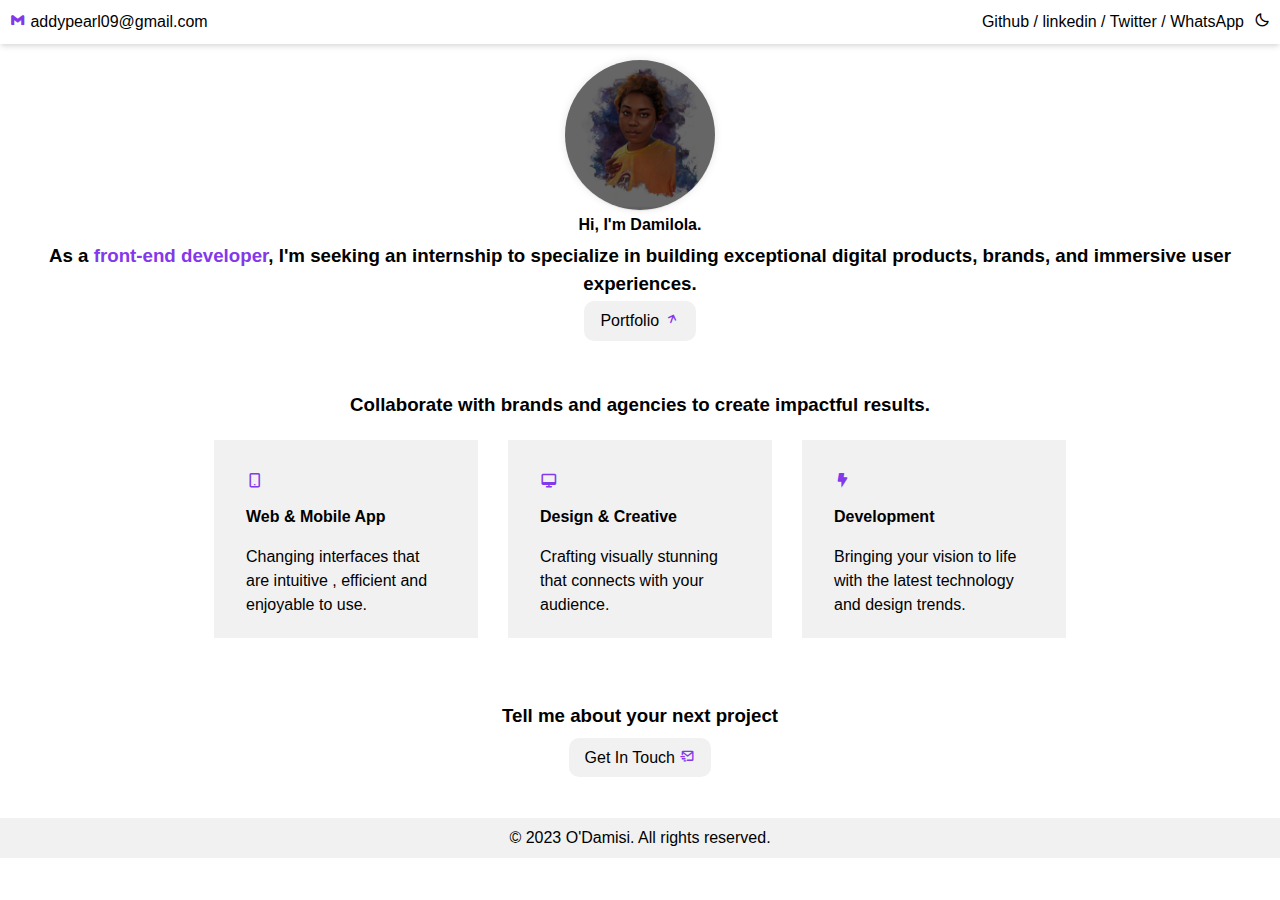
<file: index.html>
<html lang="en">
<head>
    <meta charset="UTF-8">
    <meta http-equiv="X-UA-Compatible" content="IE=edge">
    <meta name="viewport" content="width=device-width, initial-scale=1.0">
     <link rel="stylesheet" href="https://cdn.jsdelivr.net/npm/boxicons@latest/css/boxicons.min.css">
     <link rel="stylesheet" href="/css/styleOne.css">
    <title>Document</title>
</head>
<body>
  <header>
    <a href="mailto:addypearl09@gmail.com"><i class='bx bxl-gmail'></i> <span>addypearl09@gmail.com</span></a>
    <ul class="social-links">
        <li >
            <a href="https://github.com/Ade1fe ">Github</a> /
            <a href=" http://linkedin.com/in/damilola-oluwadamisi-699325235 ">linkedin</a> /
            <a href="https://twitter.com/home">Twitter</a> /
            <a href="https://api.whatsapp.com/send?phone=+2349038257434">WhatsApp</a>
        </li>
        <li class="theme"><i class='bx bx-moon' id="theme"></i></li>
    </ul>  
</header>


<!-- section 2 -->

 <section class="info">
 <div class="imgs">
    <img id="image1" src="/imgs/img1.jpg" alt="">
</div>

    <h4>Hi, I'm Damilola.</h4>
    <div class="text">
     <h3>As a  <span>front-end developer</span>, I'm seeking an internship to specialize in building exceptional digital products, brands, and immersive user experiences.</h3>
     <a href="https://damisi-portfolio.netlify.app/" class="port">Portfolio <i class='bx bx-up-arrow-alt' ></i></a>
    </div>
 </section>


 <!-- section 3 -->
<section class="skills">
      <div class="text">
     <h3>Collaborate with brands and agencies to create impactful results.</h3>
    </div>
    <div class="boxs">
        <div class="box">
            <i class='bx bx-mobile-alt' ></i>
            <h4>Web & Mobile App</h4>
            <p>Changing interfaces that are intuitive , efficient and enjoyable to use.</p>
        </div>

         <div class="box">
            <i class='bx bx-desktop' ></i>
            <h4>Design & Creative</h4>
            <p>Crafting visually stunning that connects with your audience.</p>
        </div>

         <div class="box">
            <i class='bx bxs-bolt' ></i>
            <h4>Development</h4>
            <p>Bringing your vision to life with the latest technology and design trends.</p>
        </div>

    </div>
</section>
 

<!-- section 4 -->
<section class="mail">
    <h3>Tell me about your next project</h3>
  <a href="mailto:addypearl09@gmail.com" class="port">Get In Touch <i class='bx bx-mail-send' ></i></a>

</section>

<footer>
    <p>&copy; 2023 O'Damisi. All rights reserved.</p>
</footer>





<script src="script.js"></script>

    
</body>
</html>
</file>
<file: css/styleOne.css>
* {
    margin: 0;
    padding: 0;
}

:root {
    --white: #fff;
    --black: #000;
    --dark-harsh :#222;
    --light-harsh : #f1f1f1;
    --main-color: #8338ec;
    --white-shadow: rgba(0, 0, 0, 0.1) 0px 4px 6px -1px, rgba(0, 0, 0, 0.06) 0px 2px 4px -1px;
    --black-shadow: rgba(255, 255, 255, 0.1) 0px 4px 6px -1px, rgba(255, 255, 255, 0.6) 0px 2px 4px -1px;
    --white-shadows : rgba(17, 17, 26, 0.05) 0px 1px 0px, rgba(17, 17, 26, 0.1) 0px 0px 8px;
    --black-shadows : rgba(255, 255, 255, 0.05) 0px 1px 0px, rgba(255, 255, 255, 0.1) 0px 0px 8px;
}

body {
    font-family: 'Poppins', sans-serif;
    font-size: 16px;
    line-height: 1.5;
    color: var(--black);
    background-color: var(--white);
}

body.active {
    --white: #000;
    --black: #fff;
    --main-color: #0096c7;
    --dark-harsh: #f1f1f1;
    --light-harsh: #222;
    --white-shadow: var(--black-shadow);
    --white-shadows: var(--black-shadows);
    /* Change the white-shadow to black-shadow */
    transition: background 1s;
}

/* header */

header {
    display: flex;
    justify-content: space-between;
    align-items: center;
    padding: 10px;
    box-shadow: var(--white-shadow);
}

header ul {
    display: flex;
    list-style: none;
    gap: 10px;
}

header ul li.social-links {
    margin-left: auto;
}

header ul li a,
a {
    text-decoration: none;
    color: var(--black);
}

a i {
    color: var(--main-color);
}

header ul li a:hover {
    color: var(--main-color);
}

#theme {
    color: var(--black);
}

.theme {
    cursor: pointer;
}


/* section 2 */
.info{
    padding: 1rem;
}
@keyframes rotate {
    0% {
        transform: translateX(0);
    }

    100% {
        transform: translateX(-100%);
    }
}

.info .imgs {
    width: 150px;
    height: 150px;
    border-radius: 50%;
    box-shadow: var(--white-shadows);
    overflow: hidden;
    position: relative;
    margin: auto;
}

.info .imgs:before {
    content: "";
    position: absolute;
    top: -2px;
    left: 0;
    width: 150%;
    height: 150%;
    background-color: rgba(0, 0, 0, 0.6);
    transform-origin: left center;
    animation: rotate 5s infinite linear;
}
.info .imgs img {
    width: 100%;
    height: 100%;
    object-fit: cover;
}
.text{
    text-align: center;
    padding: 0.3rem 1rem;
}
.info h4{
    text-align: center;
    padding: 0.2rem 1rem;
    padding-bottom: 0;
}
.info h3{
    margin-bottom: 0.7rem;
}
.info h3 span{
    color: var(--main-color);
}
.port{
    /* border: 1px solid; */
    margin-top: 1rem;
    padding: 0.7rem 1rem;
    background-color: var(--light-harsh);
    border-radius: 10px;
}
.text a i{
    rotate: 20deg;
    font-size: 16px;
}




/* section 3 */
.skills{
    margin: 2rem 0;
}
.boxs{
    display: flex;
    gap:20px 30px;
    justify-content: center;
    flex-wrap: wrap;
    margin: 1rem 0;
}

.box{
    background-color: var(--light-harsh);
    color: var(--black);
    width: 200px;
    height: 150px;
    padding: 1rem 2rem;
    padding-bottom: 2rem;
}
.box i {
    color: var(--main-color);
    margin: 1rem 0;
    font-size: 1.1rem;
}
.box h4{
    margin-bottom: 1rem;
}

/* section 4 */
.mail{
    text-align: center;
    padding: 1rem;
}
.mail h3{
    margin: 1rem 0;
    padding: 0 1rem;
}


footer{
    margin-top: 2rem;
}
footer p{
    padding: 0.5rem 1rem;
    text-align: center;
    background-color: var(--light-harsh);
}













/* max-width: 550px */

@media (max-width: 550px) {
    header {
        display: block;
        text-align: center;
    }

    header ul {
        text-align: center;
        justify-content: center;
    }

    header ul li.social-links {
        margin-left: 0;
        margin: 0;
    }

    .box{
    width: 150px;
    height: 180px;
    padding: 1rem 2rem;
}
}


@media (max-width: 550px){
    .box{
        width: 70%;
        height: max-content;
    }
}
</file>
